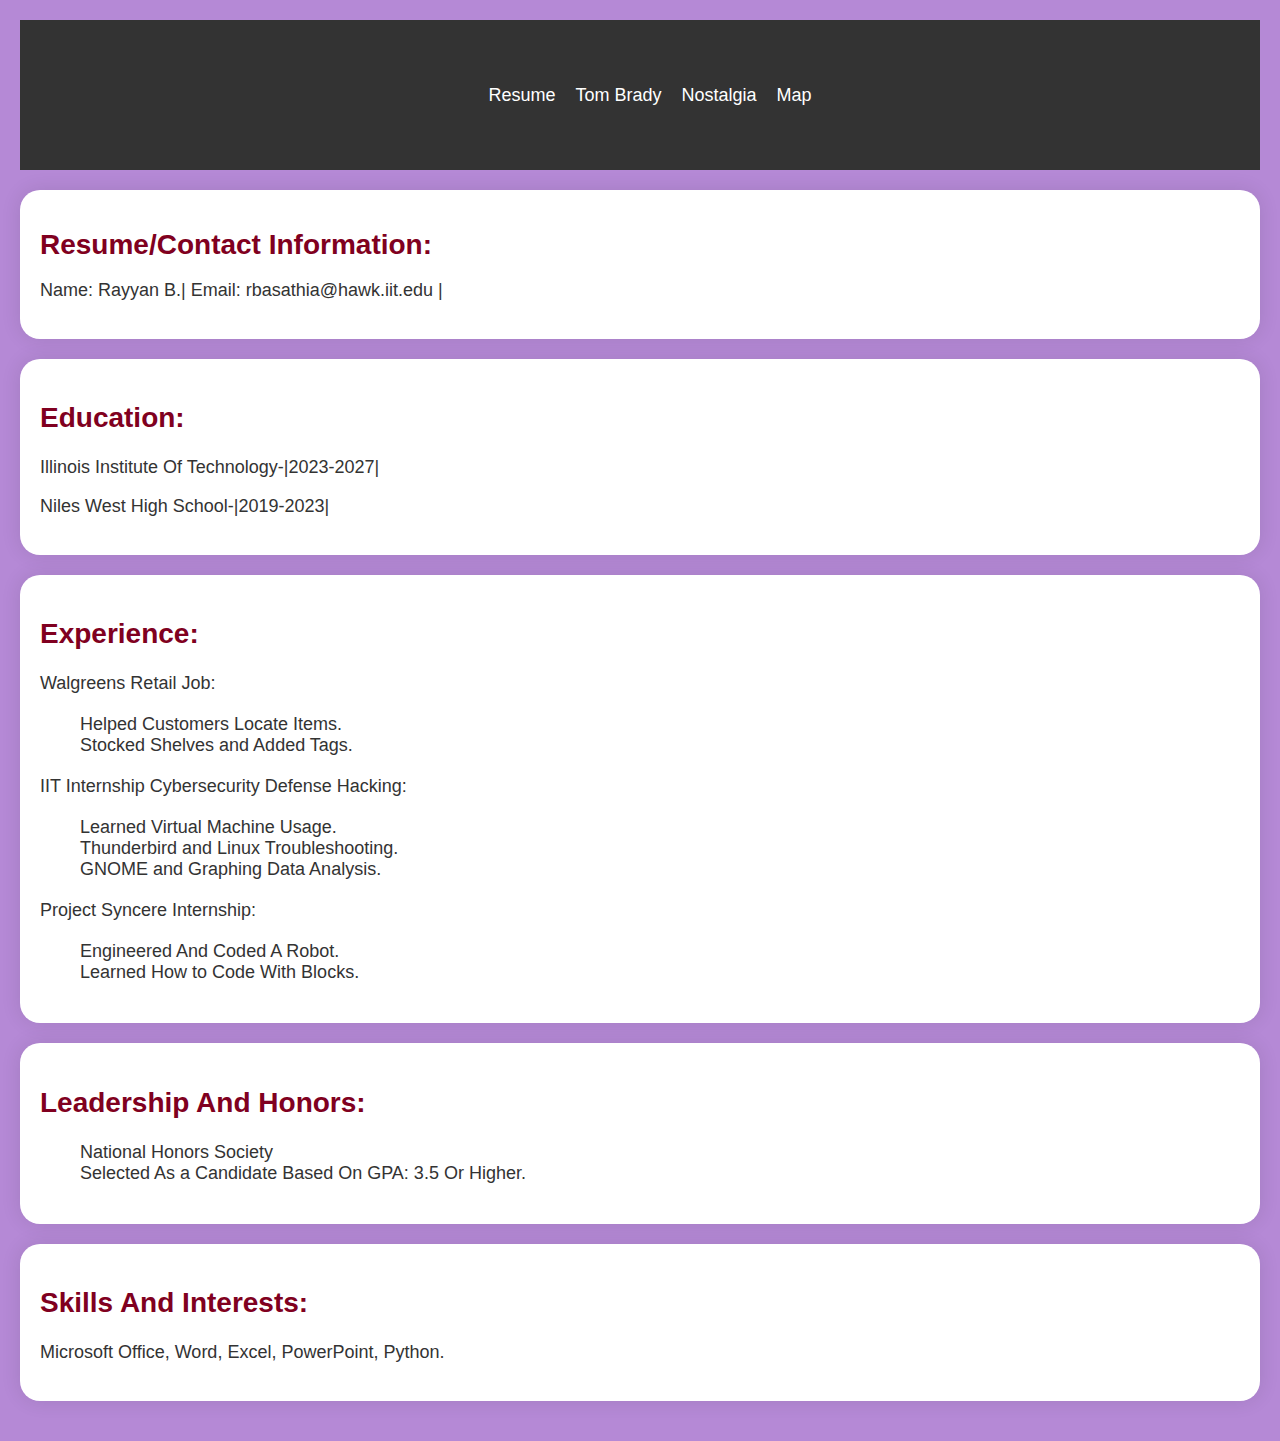
<file: index.html>
<!DOCTYPE html>
<html lang="en">
<head>
  <meta charset="utf-8">
  <title>Rayyan B Project</title>
  <link rel="stylesheet" href="css/normalize.css">
  <link rel="stylesheet" href="css/styles.css">
  <script async src="js/script.js"></script>
</head>
<body>
  <header>
    <nav>
      <ul>
        <li><a href="index.html">Resume</a></li>
        <li><a href="tombrady.html">Tom Brady</a></li>
        <li><a href="animals.html">Nostalgia</a></li>
        <li><a href="map.html">Map</a></li>
      </ul>
    </nav>
  </header>
  <section class="resume">
    <div class="fixed-width">
      <h1>Resume/Contact Information:</h1>
      <p>Name: Rayyan B.| Email: rbasathia@hawk.iit.edu |</p>
    </div>
  </section>
  <section class="resume">
    <h2>Education:</h2>
    <p>Illinois Institute Of Technology-|2023-2027|</p>
    <p>Niles West High School-|2019-2023|</p>
  </section>
  <section class="resume">
    <h2>Experience:</h2>
    <p>Walgreens Retail Job:</p>
    <ul>
      <li>Helped Customers Locate Items.</li>
      <li>Stocked Shelves and Added Tags.</li>
    </ul>
    <p>IIT Internship Cybersecurity Defense Hacking:</p>
    <ul>
      <li>Learned Virtual Machine Usage.</li>
      <li>Thunderbird and Linux Troubleshooting.</li>
      <li>GNOME and Graphing Data Analysis.</li>
    </ul>
    <p>Project Syncere Internship:</p>
    <ul>
      <li>Engineered And Coded A Robot.</li>
      <li>Learned How to Code With Blocks.</li>
    </ul>
  </section>
  <section class="resume">
    <h2>Leadership And Honors:</h2>
    <ul>
      <li>National Honors Society</li>
      <li>Selected As a Candidate Based On GPA: 3.5 Or Higher.</li>
    </ul>
  </section>
  <section class="resume">
    <h2>Skills And Interests:</h2>
    <p>Microsoft Office, Word, Excel, PowerPoint, Python.</p>
  </section>
</body>
</html>
</file>
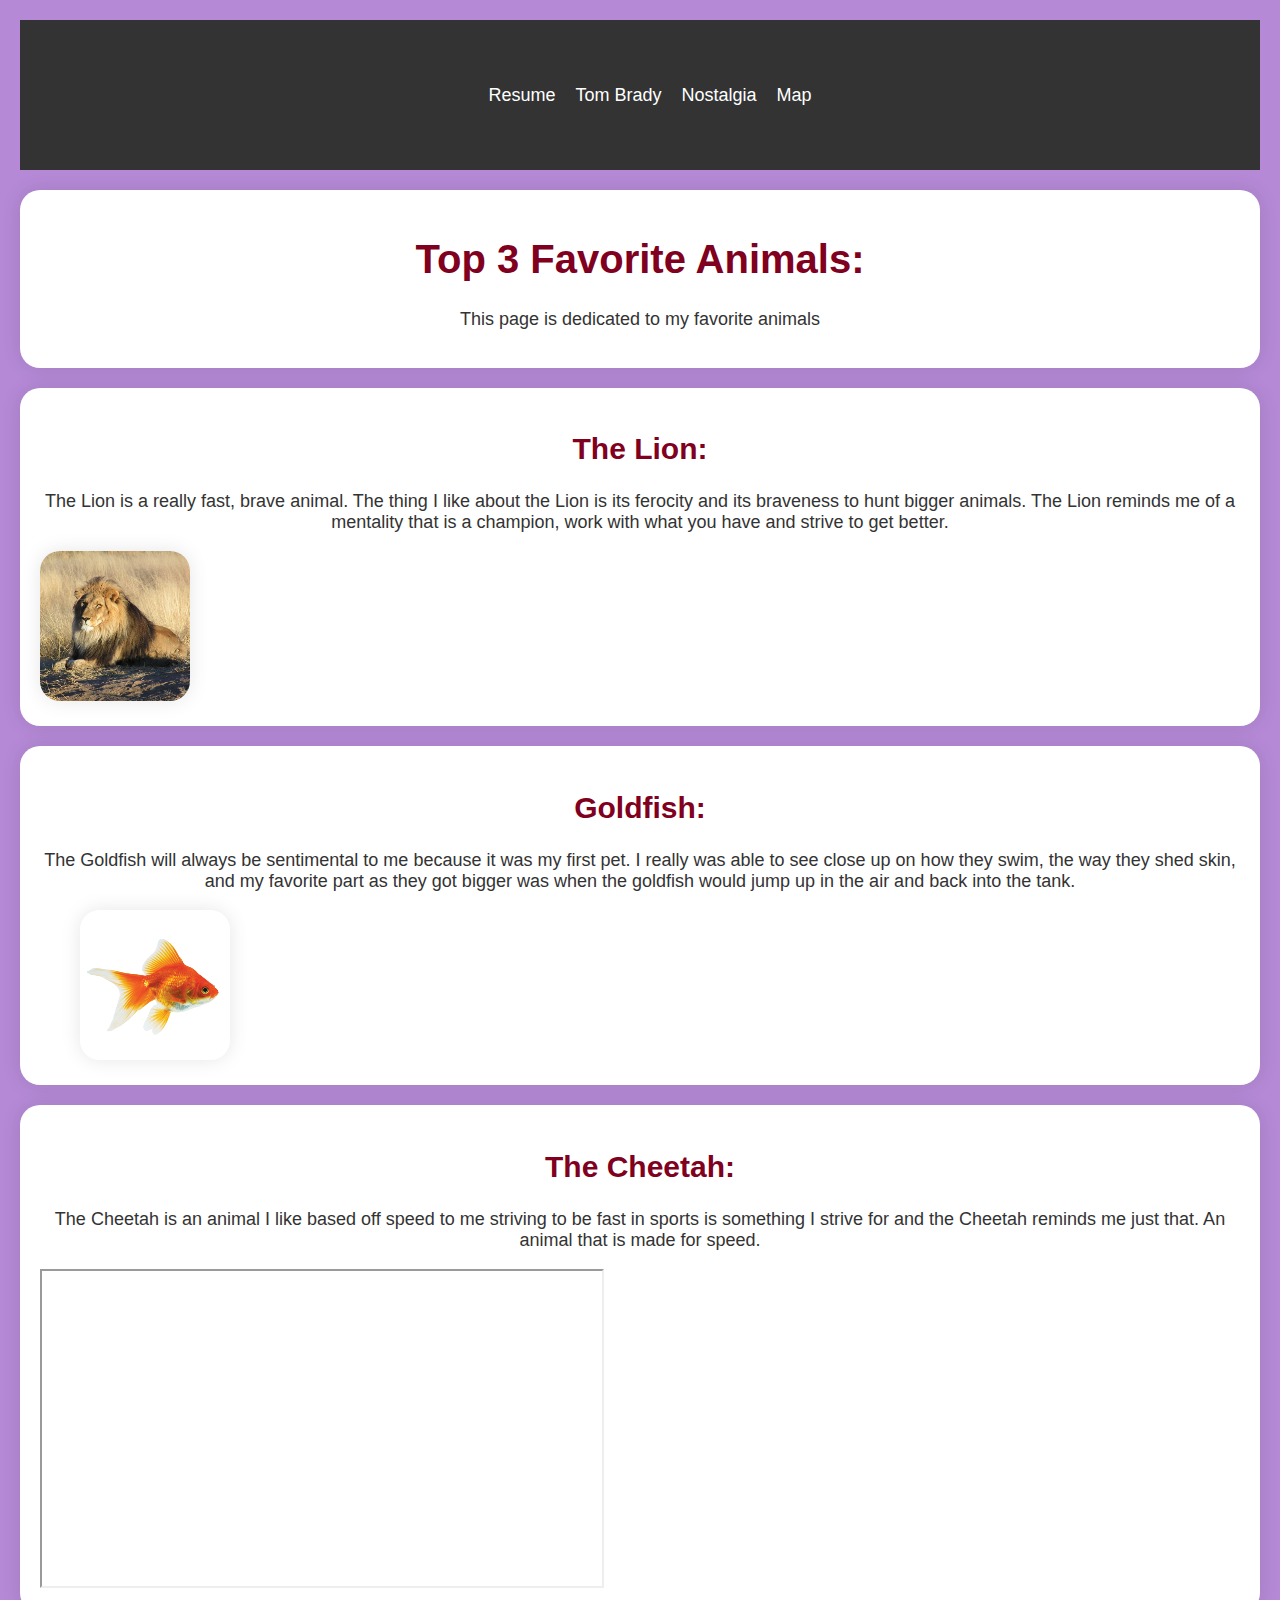
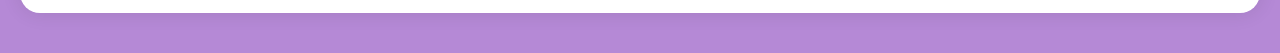
<file: animals.html>
<!DOCTYPE html>
<html lang="en">
<head>
  <meta charset="utf-8">
  <title>Top 3 Favorite Animals</title>
  <link rel="stylesheet" href="css/normalize.css">
  <link rel="stylesheet" href="css/styles.css">
  <script async src="js/script.js"></script>
</head>
<body>
  <header>
    <nav>
      <ul>
        <li><a href="index.html">Resume</a></li>
        <li><a href="tombrady.html">Tom Brady</a></li>
        <li><a href="animals.html">Nostalgia</a></li>
        <li><a href="map.html">Map</a></li>
      </ul>
    </nav>
  </header>
  <section class="animals">
    <h1>Top 3 Favorite Animals:</h1>
    <p>This page is dedicated to my favorite animals</p>
  </section>
 <section class="animals">
    <h2>The Lion:</h2>
    <p>The Lion is a really fast, brave animal. The thing I like about the Lion is its ferocity and its braveness to hunt bigger animals. The Lion reminds me of a mentality that is a champion, work with what you have and strive to get better.</p>
    <div>
      <img src="images/lion.jpg" alt="A beautiful Lion In The Wild" id="lion">
    </div>
  </section>
  <section class="animals">
    <h2>Goldfish:</h2>
    <p>The Goldfish will always be sentimental to me because it was my first pet. I really was able to see close up on how they swim, the way they shed skin, and my favorite part as they got bigger was when the goldfish would jump up in the air and back into the tank.</p>
    <div>
      <img src="images/goldfish.jpg" alt="An Orange Goldfish" id="goldfish">
    </div>
  </section>
  <section class="animals">
    <h2>The Cheetah:</h2>
    <p>The Cheetah is an animal I like based off speed to me striving to be fast in sports is something I strive for and the Cheetah reminds me just that. An animal that is made for speed.</p>
    <iframe width="560" height="315" src="https://www.youtube.com/embed/N7e_lDDojas?si=EdHpSUIw2TWyTBmD" title="YouTube video player" allow="accelerometer; autoplay; clipboard-write; encrypted-media; gyroscope; picture-in-picture; web-share" allowfullscreen></iframe>
  </section>
</body>
</html>
</file>
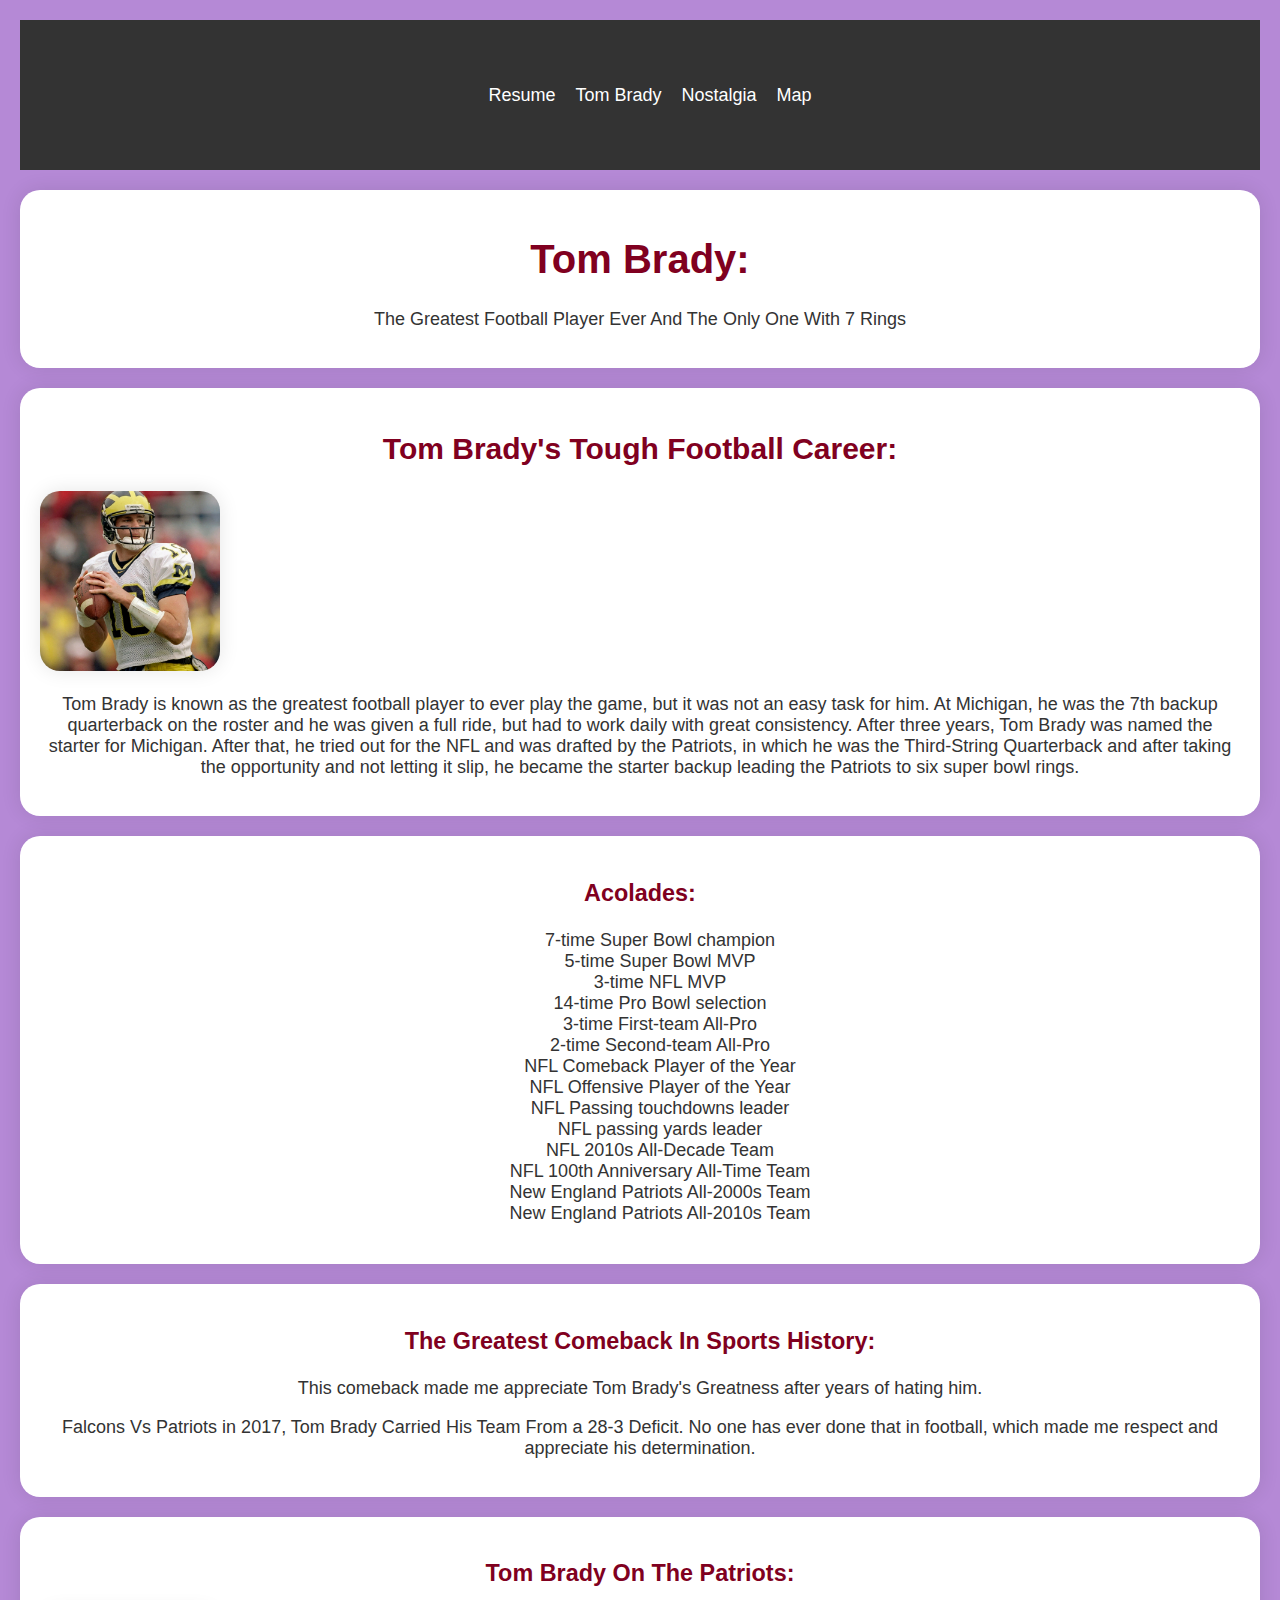
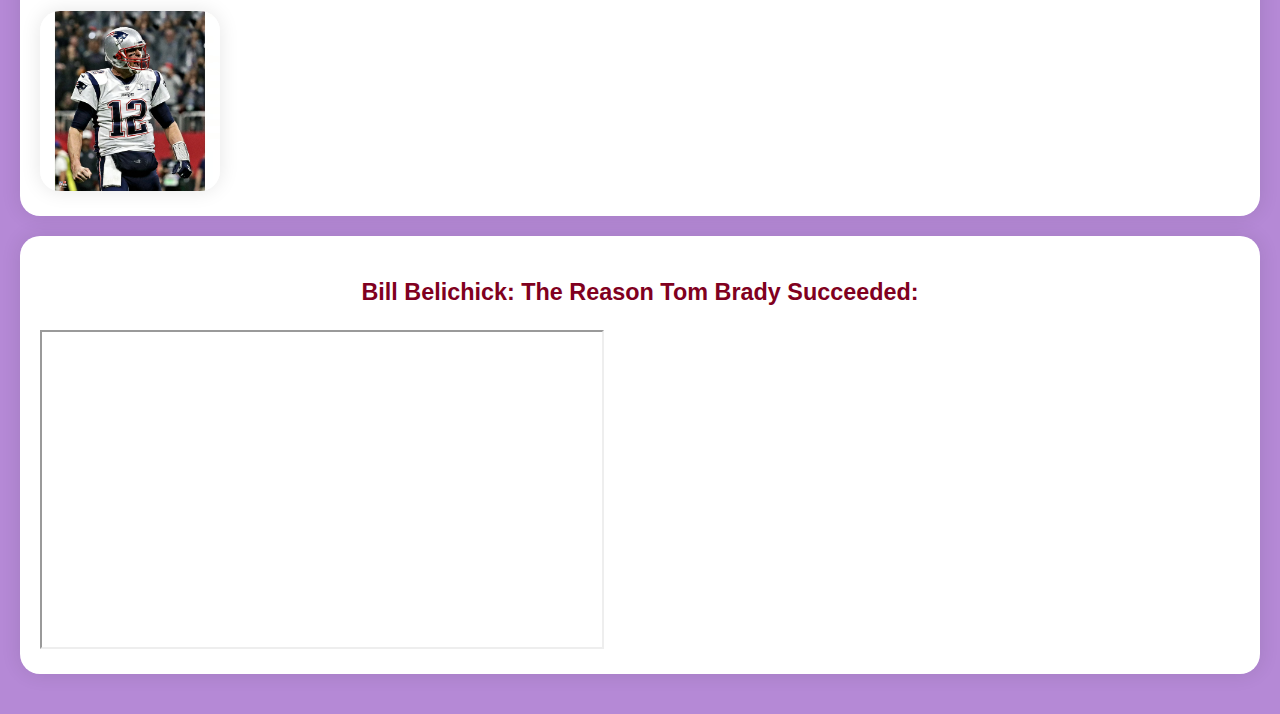
<file: tombrady.html>
<!DOCTYPE html>
<html lang="en">
<head>
  <meta charset="utf-8">
  <title>Rayyan B. Project</title>
  <link rel="stylesheet" href="css/normalize.css">
  <link rel="stylesheet" href="css/styles.css">
  <script async src="js/script.js"></script>
</head>
<body>
  <header>
    <nav>
      <ul>
        <li><a href="index.html">Resume</a></li>
        <li><a href="tombrady.html">Tom Brady</a></li>
        <li><a href="animals.html">Nostalgia</a></li>
        <li><a href="map.html">Map</a></li>
      </ul>
    </nav>
  </header>
  <section class="Brady">
    <h1>Tom Brady:</h1>
    <p>The Greatest Football Player Ever And The Only One With 7 Rings</p>
  </section>
  <section class="Brady">
    <h2>Tom Brady's Tough Football Career:</h2>
    <div>
      <img src="images/tombrady1.jpg" alt="Tom Brady Playing At Michigan" id="tombrady1">
    </div>
    <p>Tom Brady is known as the greatest football player to ever play the game, but it was not an easy task for him. At Michigan, he was the 7th backup quarterback on the roster and he was given a full ride, but had to work daily with great consistency. After three years, Tom Brady was named the starter for Michigan. After that, he tried out for the NFL and was drafted by the Patriots, in which he was the Third-String Quarterback and after taking the opportunity and not letting it slip, he became the starter backup leading the Patriots to six super bowl rings.</p>
  </section>
  <section class="Brady">
    <h3>Acolades:</h3>
    <ul>
      <li>7-time Super Bowl champion</li>
      <li>5-time Super Bowl MVP</li>
      <li>3-time NFL MVP</li>
      <li>14-time Pro Bowl selection</li>
      <li>3-time First-team All-Pro</li>
      <li>2-time Second-team All-Pro</li>
      <li>NFL Comeback Player of the Year</li>
      <li>NFL Offensive Player of the Year</li>
      <li>NFL Passing touchdowns leader</li>
      <li>NFL passing yards leader</li>
      <li>NFL 2010s All-Decade Team</li>
      <li>NFL 100th Anniversary All-Time Team</li>
      <li>New England Patriots All-2000s Team</li>
      <li>New England Patriots All-2010s Team</li>
    </ul>
  </section>
  <section class="Brady">
    <h3>The Greatest Comeback In Sports History:</h3>
    <p>This comeback made me appreciate Tom Brady's Greatness after years of hating him.</p>
    <p>Falcons Vs Patriots in 2017, Tom Brady Carried His Team From a 28-3 Deficit. No one has ever done that in football, which made me respect and appreciate his determination.</p>
  </section>
  <section class="Brady">
    <h3>Tom Brady On The Patriots:</h3>
    <div>
      <img src="images/tombrady2.jpg" alt="Tom Brady On The Patriots" id="tombrady2">
    </div>
  </section>
  <section class="Brady">
    <h3>Bill Belichick: The Reason Tom Brady Succeeded:</h3>
    <iframe width="560" height="315" src="https://www.youtube.com/embed/bwSlEvG0ngo?si=-n9kq4c3LKNehoFA" title="YouTube video player" allow="accelerometer; autoplay; clipboard-write; encrypted-media; gyroscope; picture-in-picture; web-share" allowfullscreen></iframe>
  </section>
</body>
</html>
</file>
<file: css/styles.css>
@import url('https://fonts.googleapis.com/css2?family=Roboto:wght@400;700&display=swap');

body {
  background: rgb(181, 137, 214);
  font-family: 'Arial', Heveltica, sans-serif;
  color: #333;
  margin: 0;
  padding: 20px;
}

h1, h2, h3 {
  font-family: 'Trebuchet MS', Arial, sans-serif;
  text-align: center;
  color: rgb(128, 0, 32);
}

.resume h1, .resume h2 {
  text-align: left;
}

.resume p, .resume ul li {
  text-align: left;
}

li, p {
  list-style-type: none;
  font-family: 'Trebuchet MS',  'Lucida Grande', Lucida Sans, sans-serif;
  text-align: center;
}

header {
  background-color: #333;
  color: #fff;
  padding: 1em 0;
}

nav ul {
  display: flex;
  justify-content: center;
  align-items: center;
  height: 50px;
}


nav ul li {
  display: inline;
  margin-right: 20px;
  float: right;
}

nav ul li a {
  color: #fff;
  text-decoration: none;
}

nav ul li a:hover {
  color: #ffd700;
}

.container {
  width: 100%;
  max-width: 800px;
  margin: 0 auto;
  padding: 20px;
  overflow: hidden; 
}

.resume, .Brady, .animals {
  background-color: #fff;
  padding: 20px;
  border-radius: 1em;
  box-shadow: 0 0 1em rgba(0, 0, 0, 0.1);
  margin: 20px auto;
}

#tombrady1 {
  top: 10px;
  left: 10px;
  margin-right: 2em; /* Adjust margin if needed */
  max-width: 180px;
  max-height: 200px;
  border-radius: 1em;
  box-shadow: 0 0 1em rgba(0, 0, 0, 0.1);
  cursor: pointer;
  transition: transform 0.3s ease;
}

#tombrady1:hover {
  transform: scale(1.05);
}

#goldfish {
  top: 10px;
  left: 10px;
  margin-left: 2em; /* Adjust margin if needed */
  max-width: 180px;
  max-height: 200px;
  border-radius: 1em;
  box-shadow: 0 0 1em rgba(0, 0, 0, 0.1);
  cursor: pointer;
  transition: transform 0.3s ease;
}

#goldfish:hover {
  transform: scale(1.05);
}

#lion {
  top: 5px;
  right: 50px;
  margin-right: 2em; 
  max-width: 180px;
  max-height: 200px;
  border-radius: 1em;
  box-shadow: 0 0 1em rgba(0, 0, 0, 0.1);
  cursor: pointer;
  transition: transform 0.3s ease;
}
#tombrady2 {
  top: 10px;
  right: 80px;
  margin-right: 2em; 
  max-width: 180px;
  max-height: 200px;
  border-radius: 1em;
  box-shadow: 0 0 1em rgba(0, 0, 0, 0.1);
  cursor: pointer;
  transition: transform 0.3s ease;
}

#map {
  height: 500px;
  width: 100%;
  background-color: white;
}

@media screen and (min-width: 800px) {
  body {
    font-size: 18px;
    min-height: 100vh;
  }

  li, p {
    font-size: 16px;
  }

  nav ul {
    height: 60px;
  }

  #map {
    height: 500px;
  }

  .container {
    width: 80%;
    margin: 0 auto;
  }
}

@media screen and (min-width: 1200px) {
  body {
    font-size: 20px;
  }

  .resume h1, .resume h2 {
    font-size: 28px;
  }

  li, p {
    font-size: 18px;
  }

  nav ul {
    height: 70px;
  }

  #map {
    height: 700px;
  }
}
</file>
